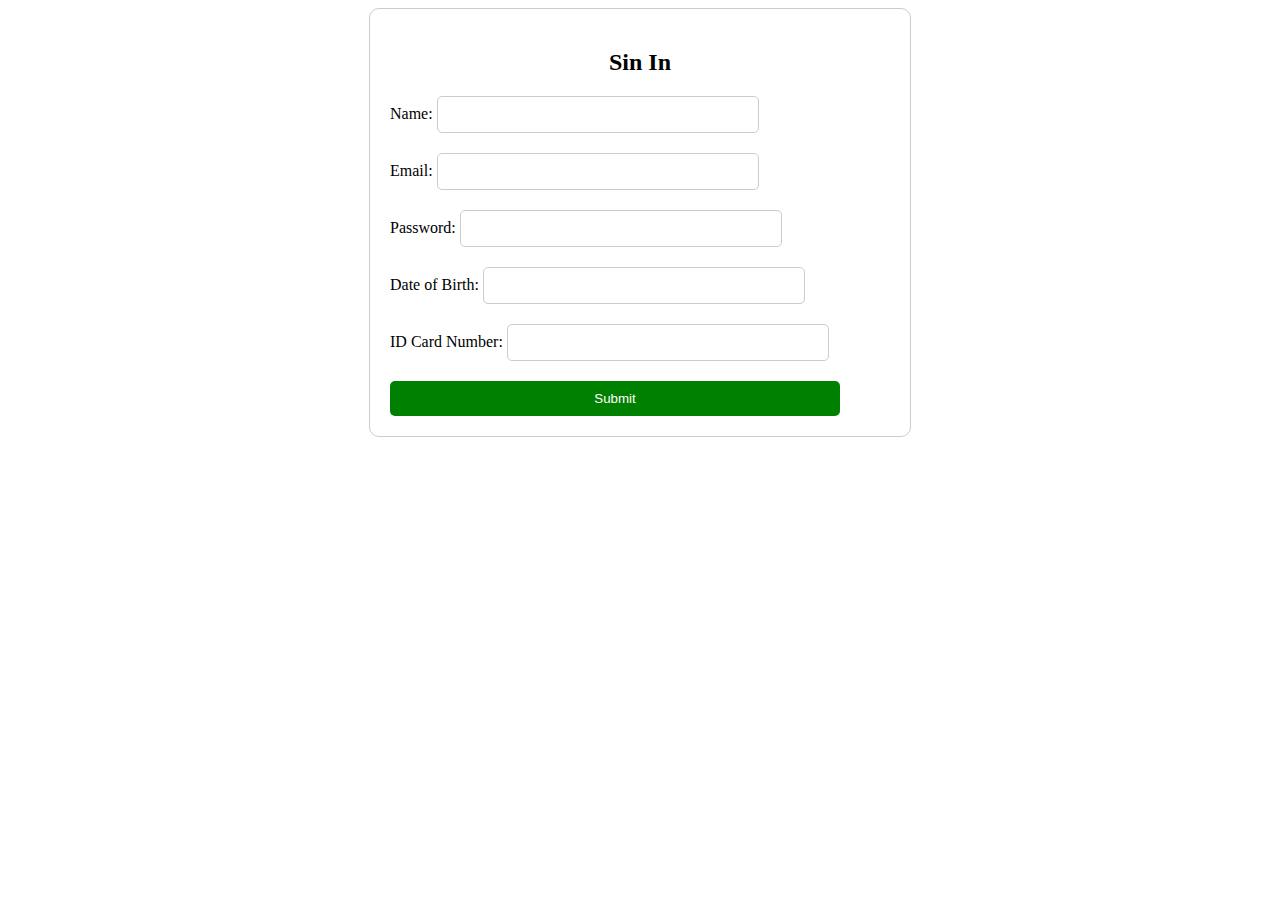
<file: Assignment # 3/index.html>
<!DOCTYPE html>
<html lang="en">

<head>
    <meta charset="UTF-8">
    <meta http-equiv="X-UA-Compatible" content="IE=edge">
    <meta name="viewport" content="width=device-width, initial-scale=1.0">
    <script src="./index.js"></script>
    <link rel="stylesheet" href="./style.css">
    <title>Assignment 3 Lab</title>
</head>

<body>
    <div>
        <form name="myForm" onsubmit="return validateForm()" >
            <h2 style="text-align: center;">Sin In</h2>
            
            <label for="name">Name:</label>
            <input type="text" id="name" name="name"><br>
        
            <label for="email">Email:</label>
            <input type="text" id="email" name="email"><br>
        
            <label for="password">Password:</label>
            <input type="password" id="password" name="password"><br>
            
            <label for="dob">Date of Birth:</label>
            <input type="text" id="dob" name="dob"><br>
            
            <label for="idcard">ID Card Number:</label>
            <input type="text" id="idcard" name="idcard"><br>

            <input type="submit" value="Submit" />
        </form>
    </div>
    
</body>

</html>
</file>
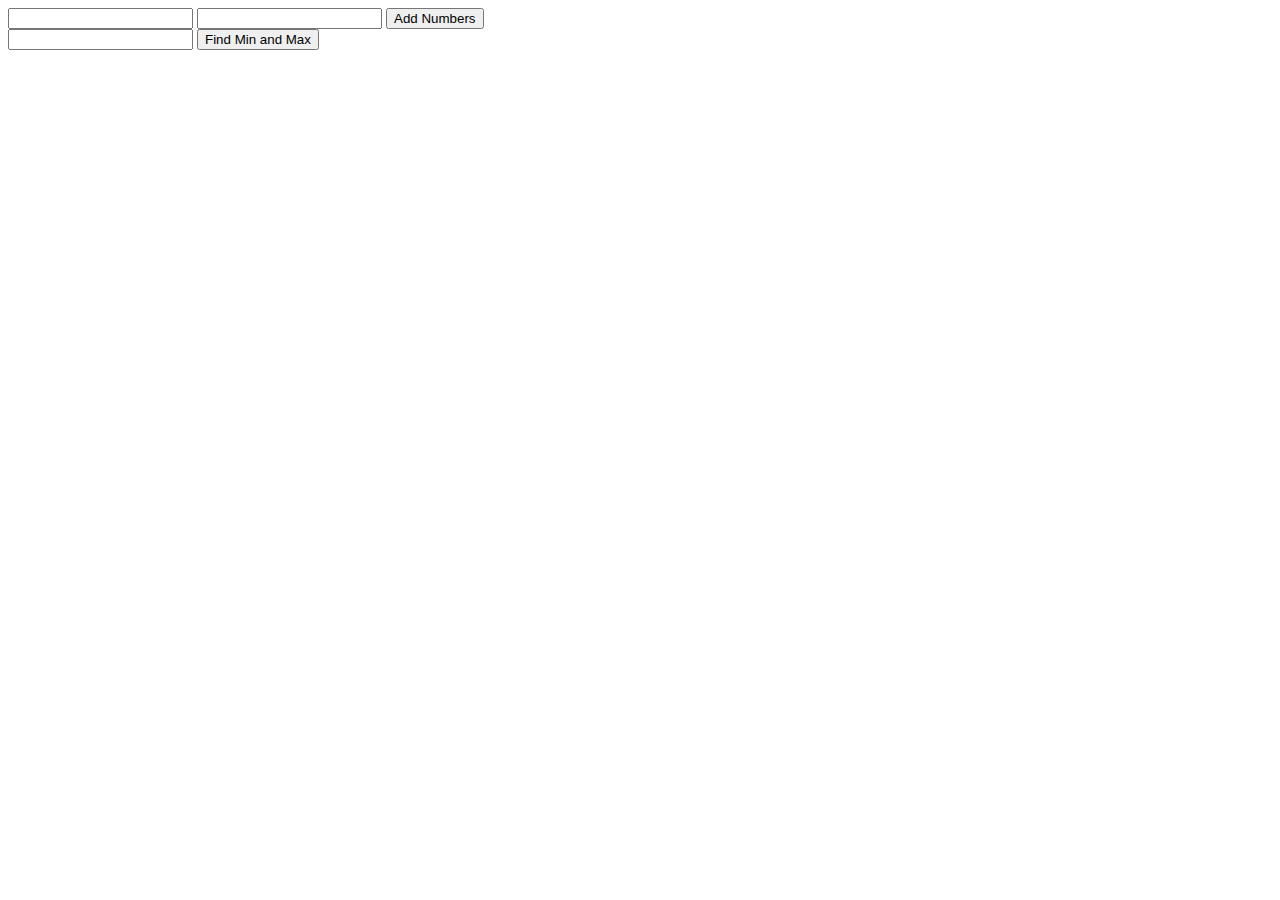
<file: Assignment2 Sol/index.html>
<!DOCTYPE html>
<html lang="en">
<head>
    <meta charset="UTF-8">
    <meta http-equiv="X-UA-Compatible" content="IE=edge">
    <meta name="viewport" content="width=device-width, initial-scale=1.0">
    <script src="./addNumbers.js"></script>
    <script src="./arrowFunc.js"></script>
    <script src="./averagearray.js"></script>
    <script src="./closures.js"></script>
    <script src="./dashTwixt2Evens.js"></script>
    <script src="./getMonth.js"></script>
    <script src="./greet.js"></script>
    <script src="./meanArray.js"></script>
    <script src="./minMax.js"></script>
    <title>Document</title>
</head>
<body>
    <div>
        <input type="text" id="input1">
        <input type="text" id="input2">
        <button onclick="addNumbers()">Add Numbers</button>
    </div>
    <div>
        <input type="text" id="inputNumbers">
        <button onclick="minMax()">Find Min and Max</button>
        <p id="result"></p>
    </div>
</body>
</html>
</file>
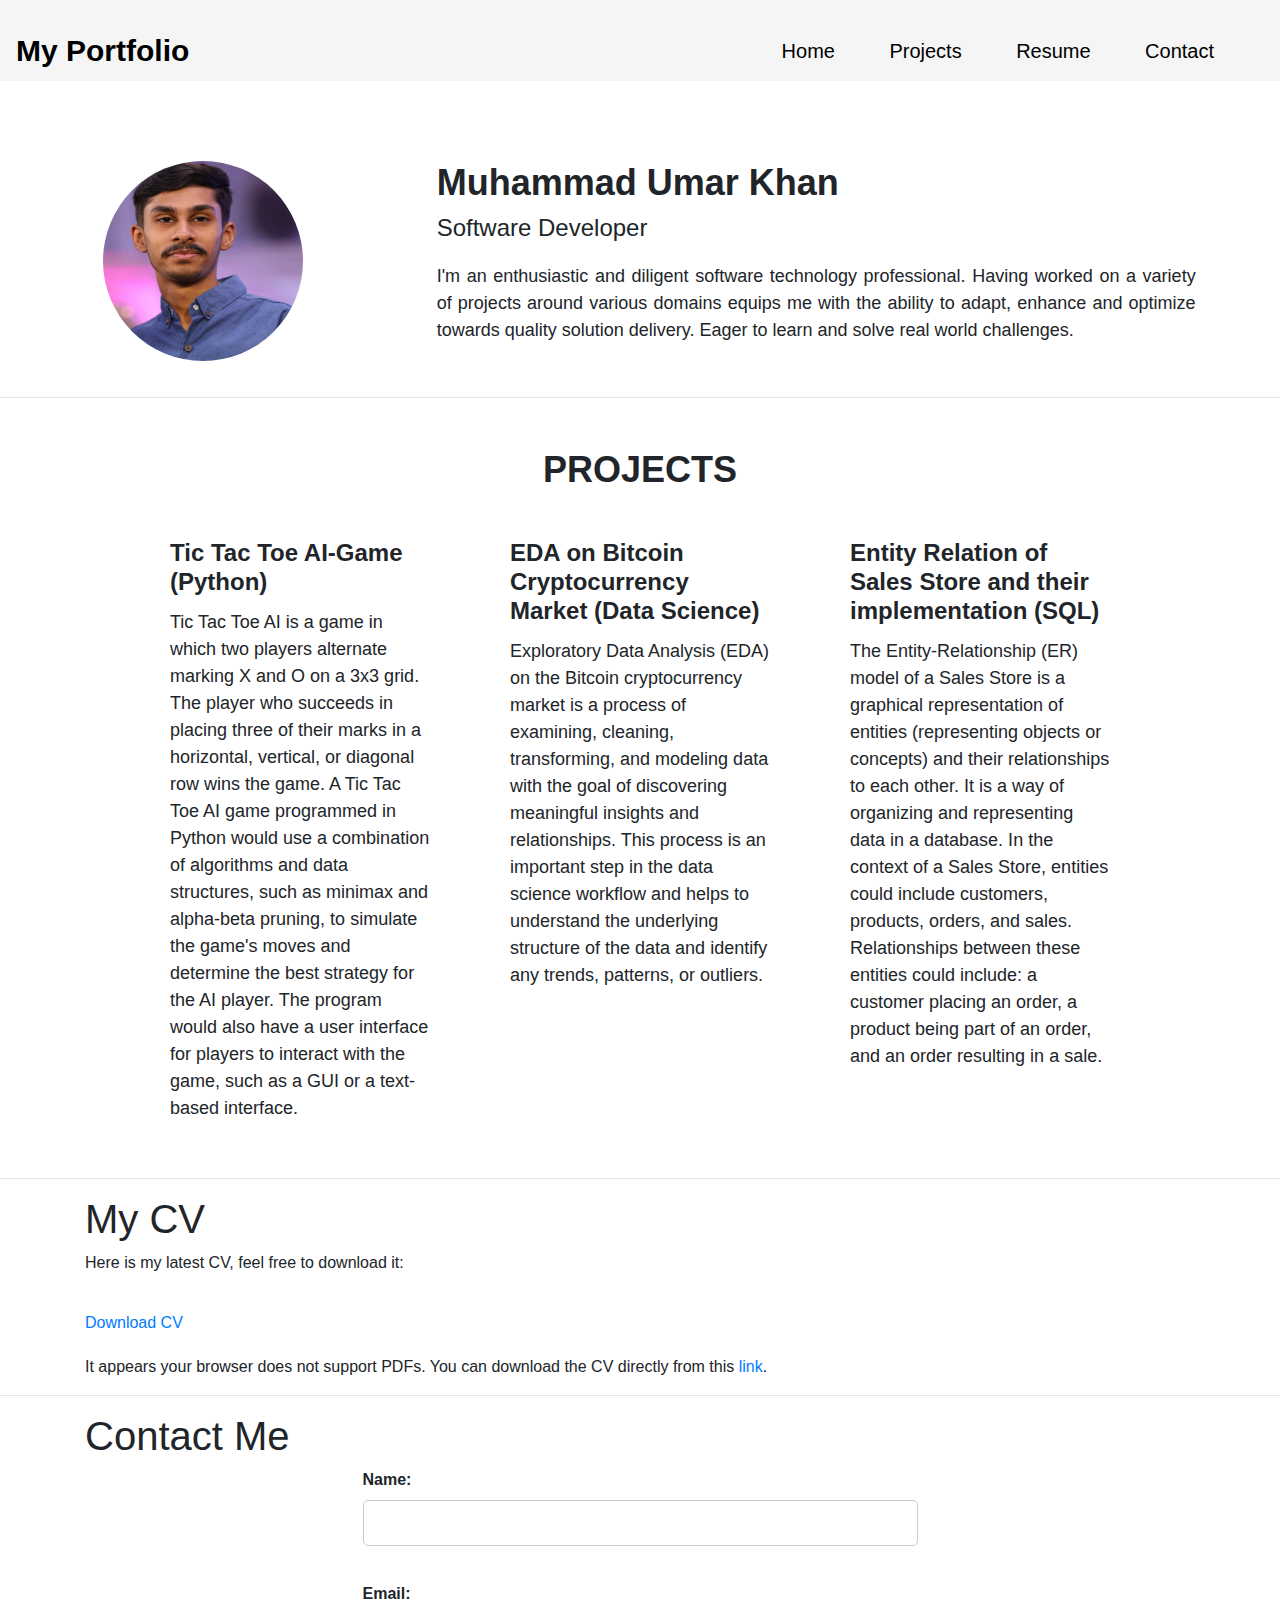
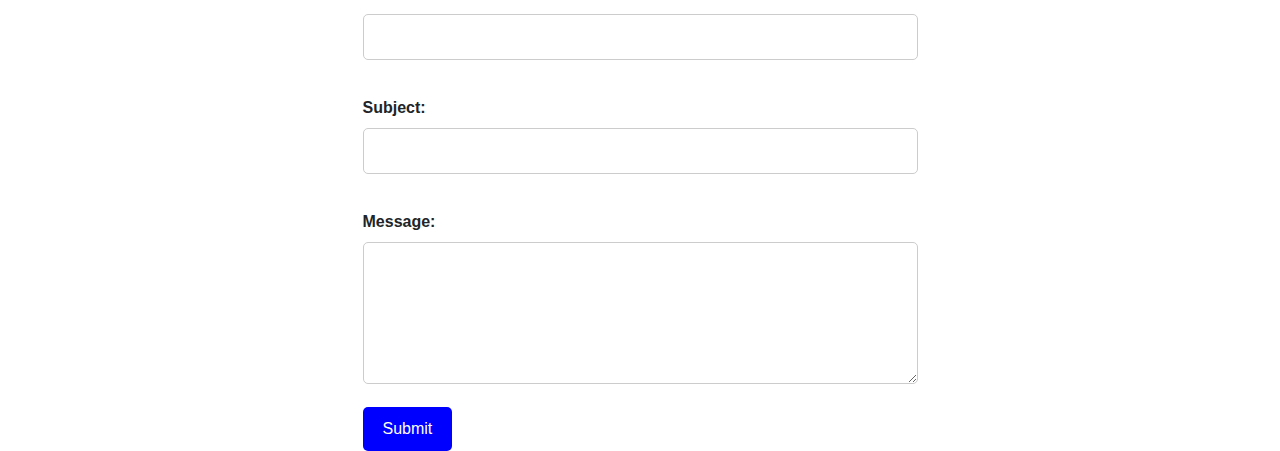
<file: bs5 sol/index.html>
<!DOCTYPE html>
<html>

<head>
    <meta charset="utf-8">
    <meta name="viewport" content="width=device-width, initial-scale=1, shrink-to-fit=no">
    <link rel="stylesheet" type="text/css" href="./index.css">
    <link rel="stylesheet" href="https://maxcdn.bootstrapcdn.com/bootstrap/4.0.0/css/bootstrap.min.css"
        integrity="sha384-Gn5384xqQ1aoWXA+058RXPxPg6fy4IWvTNh0E263XmFcJlSAwiGgFAW/dAiS6JXm" crossorigin="anonymous">
    <title>Portfolio</title>
</head>

<body>
    <section>
        <!-- Navbar -->
        <nav class="navbar">
            <a class="brand" href="#">My Portfolio</a>
            <div>
                <a href="#home">Home</a>
                <a href="#projects">Projects</a>
                <a href="#cv">Resume</a>
                <a href="#contact">Contact</a>
            </div>
        </nav>
    </section>


    <section id="home">
        <!-- Home Page -->
        <div class="home">
            <div class="row">
                <div class="col-4">
                    <img src="./IMG_3132.JPG" alt="Profile Picture" class="profile-picture">
                </div>
                <div class="col-8">
                    <h1 class="name">Muhammad Umar Khan</h1>
                    <h2 class="interests">Software Developer</h2>
                    <p class="info">I'm an enthusiastic and diligent software technology professional. Having worked on
                        a variety of projects around various domains equips me with the ability to adapt, enhance and
                        optimize
                        towards quality solution delivery. Eager to learn and solve real world challenges.</p>
                </div>
            </div>
        </div>
        <hr>
    </section>

    <section id="projects">
        <!-- Projects Page -->
        <div class="row-1">
            <h1 class="page-title">PROJECTS</h1>
        </div>
        <div class="row-2">
            <div class="projects">
                <div class="project-card">
                    <div class="card-body">
                        <h2 class="card-title">Tic Tac Toe AI-Game (Python)</h2>
                        <p class="card-text">Tic Tac Toe AI is a game in which two players alternate marking X and O on
                            a 3x3 grid. The player who succeeds in placing three of their marks in a horizontal,
                            vertical, or diagonal row wins the game. A Tic Tac Toe AI game programmed in Python would
                            use a combination of algorithms and data structures, such as minimax and alpha-beta pruning,
                            to simulate the game's moves and determine the best strategy for the AI player. The program
                            would also have a user interface for players to interact with the game, such as a GUI or a
                            text-based interface.</p>
                    </div>
                </div>
                <div class="project-card">
                    <div class="card-body">
                        <h2 class="card-title">EDA on Bitcoin Cryptocurrency Market (Data Science)</h2>
                        <p class="card-text">Exploratory Data Analysis (EDA) on the Bitcoin cryptocurrency market is a
                            process of examining, cleaning, transforming, and modeling data with the goal of discovering
                            meaningful insights and relationships. This process is an important step in the data science
                            workflow and helps to understand the underlying structure of the data and identify any
                            trends, patterns, or outliers.</p>
                    </div>
                </div>
                <div class="project-card">
                    <div class="card-body">
                        <h2 class="card-title">Entity Relation of Sales Store and their implementation (SQL)</h2>
                        <p class="card-text">The Entity-Relationship (ER) model of a Sales Store is a graphical
                            representation of entities (representing objects or concepts) and their relationships to
                            each other. It is a way of organizing and representing data in a database.
                            In the context of a Sales Store, entities could include customers, products, orders, and
                            sales. Relationships between these entities could include: a customer placing an order, a
                            product being part of an order, and an order resulting in a sale.</p>
                    </div>
                </div>
            </div>
        </div>
        <div class="row-3"></div>

        <hr>
    </section>

    <section className="CV" id="cv">
        <!-- CV Page -->
        <div class="container">
            <h1>My CV</h1>
            <p>Here is my latest CV, feel free to download it:</p>
            <a href="./Muhammad Umar Khan.pdf" download>Download CV</a>
            <object data="path/to/your/cv.pdf" type="application/pdf" width="100%" height="600px">
                <p>It appears your browser does not support PDFs. You can download the CV directly from this <a
                        href="./Muhammad Umar Khan.pdf">link</a>.</p>
            </object>
        </div>
        <hr>
    </section>

    <section className="contact-page" id="contact">
        <!-- Contact Page -->
        <div class="container">
            <h1>Contact Me</h1>
            <form action="#" method="post">
                <div class="form-group">
                    <label for="name">Name:</label>
                    <input type="text" id="name" name="name" required>
                </div>
                <div class="form-group">
                    <label for="email">Email:</label>
                    <input type="email" id="email" name="email" required>
                </div>
                <div class="form-group">
                    <label for="subject">Subject:</label>
                    <input type="text" id="subject" name="subject" required>
                </div>
                <div class="form-group">
                    <label for="message">Message:</label>
                    <textarea id="message" name="message" rows="5" required></textarea>
                </div>
                <input type="submit" value="Submit">
            </form>
        </div>
    </section>

</body>
</html>
</file>
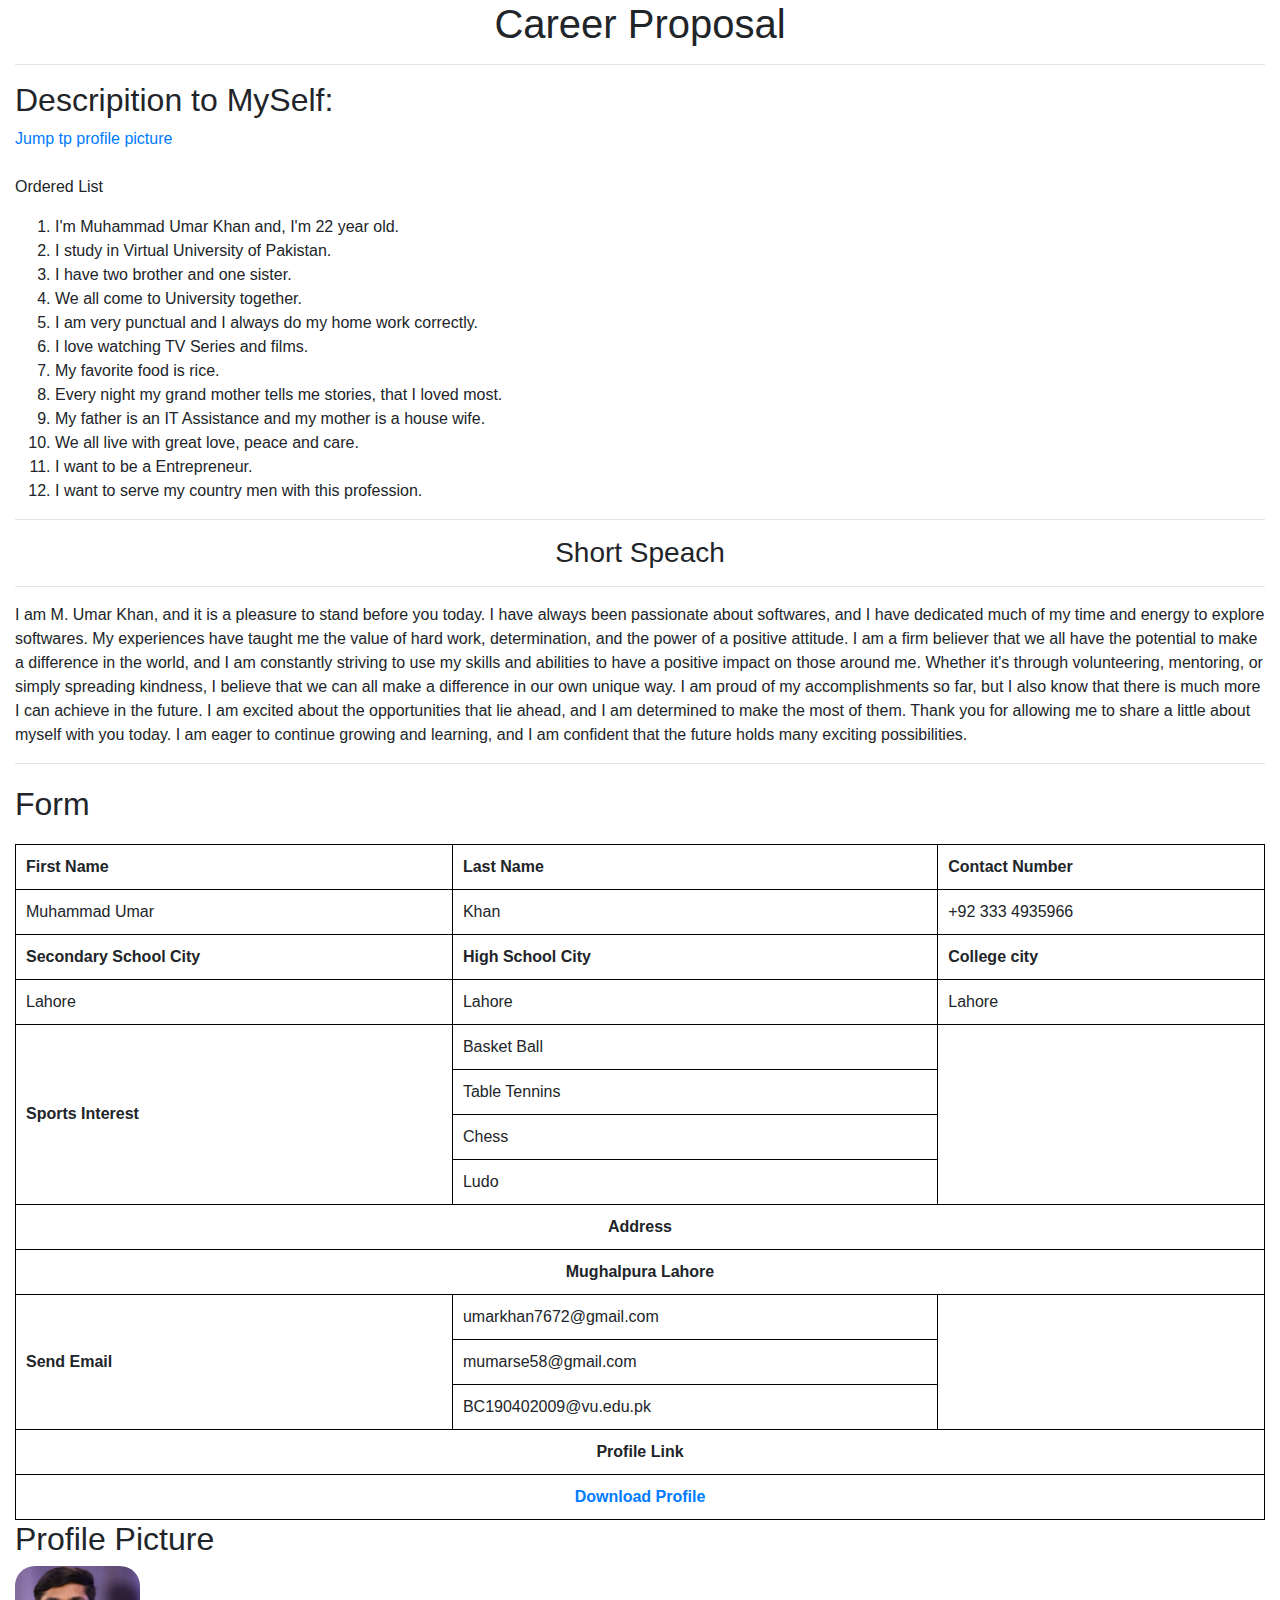
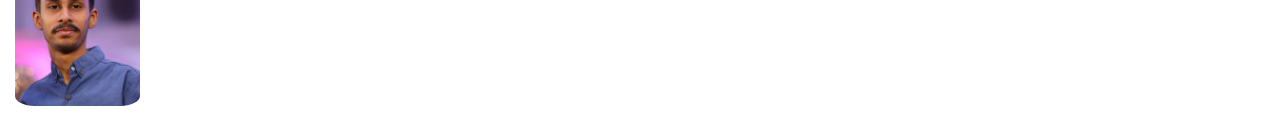
<file: portal/index.html>
<!DOCTYPE html>
<html lang="en">
<head>
    <meta charset="UTF-8">
    <meta http-equiv="X-UA-Compatible" content="IE=edge">
    <meta name="viewport" content="width=device-width, initial-scale=1.0">
    <link rel="stylesheet" href="https://stackpath.bootstrapcdn.com/bootstrap/4.5.2/css/bootstrap.min.css">
    <link rel="stylesheet" href="./style.css">
    <title>Portal</title>
</head>
<body>
    <div class="container-fluid">
        <div>
            <h1>Career Proposal</h1>
            <hr>
            <h2>Descripition to MySelf:</h2>
            <a href="#profile-picture">Jump tp profile picture</a>
            <br>
            <br>
            <p>Ordered List</p>
            <ol type="1">
                
                <li>I'm Muhammad Umar Khan and, I'm 22 year old.</li>
                <li>I study in Virtual University of Pakistan.</li>
                <li>I have two brother and one sister.</li>
                <li>We all come to University together.</li>
                <li>I am very punctual and I always do my home work correctly.</li>
                <li>I love watching TV Series and films.</li>
                <li>My favorite food is rice.</li>
                <li>Every night my grand mother tells me stories, that I loved most.</li>
                <li>My father is an IT Assistance and my mother is a house wife.</li>
                <li>We all live with great love, peace and care.</li>
                <li>I want to be a Entrepreneur.</li>
                <li>I want to serve my country men with this profession.</li>
            </ol>
            <hr>
            <h3>Short Speach</h3>
            <hr>
            <p>I am M. Umar Khan, and it is a pleasure to stand before you today. I have always been passionate 
                about softwares, and I have dedicated much of my time and energy to explore softwares. My 
                experiences have taught me the value of hard work, determination, and the power of a positive 
                attitude. I am a firm believer that we all have the potential to make a difference in the world, and I am 
                constantly striving to use my skills and abilities to have a positive impact on those around me. 
                Whether it's through volunteering, mentoring, or simply spreading kindness, I believe that we can
                 all make a difference in our own unique way. I am proud of my accomplishments so far, but I also know that there is much more I can achieve in
                 the future. I am excited about the opportunities that lie ahead, and I am determined to make the
                  most of them. Thank you for allowing me to share a little about myself with you today. I am eager to continue
                 growing and learning, and I am confident that the future holds many exciting possibilities.
            </p>
            <hr>
            <form className="form">
                <p style="font-size: 2rem;">Form</p>
                <table>
                  <tr style="font-weight:bold">
                    <td>First Name</td>
                    <td>Last Name</td>
                    <td>Contact Number</td>
                  </tr>
                  <tr>
                    <td>Muhammad Umar</td>
                    <td>Khan</td>
                    <td>+92 333 4935966</td>
                  </tr>
                  <tr style="font-weight:bold">
                    <td>Secondary School City</td>
                    <td>High School City</td>
                    <td>College city</td>
                  </tr>
                  <tr>
                    <td>Lahore</td>
                    <td>Lahore</td>
                    <td>Lahore</td>
                  </tr>
                  <tr>
                  <tr>
                    <th rowspan="4">Sports Interest</th>
                    <td>Basket Ball</td>
                  </tr>
                  <tr>
                    <td>Table Tennins</td>
                  </tr>
                  <tr>
                    <td>Chess</td>
                  </tr>
                  <tr>
                    <td>Ludo</td>
                  </tr>
                </tr>
                <tr style="text-align: center;">
                    <th colspan="3">Address</th>
                </tr>
                <tr style="text-align: center;">
                    <th colspan="3">Mughalpura Lahore</th>
                </tr>
                <tr>
                    <tr>
                      <th rowspan="4">Send Email</th>
                      <td>umarkhan7672@gmail.com</td>
                    </tr>
                    <tr>
                      <td>mumarse58@gmail.com</td>
                    </tr>
                    <tr>
                      <td>BC190402009@vu.edu.pk</td>
                    </tr>
                </tr>
                <tr>
                <tr style="text-align: center;">
                    <th colspan="3">Profile Link</th>
                </tr>
                <tr style="text-align: center;">
                    <th colspan="3">
                        <a href="./Muhammad Umar Khan.pdf" download="">Download Profile</a></th>
                </tr>
                </tr>
                </table>
              </form>
              <h2 id="profile-picture">Profile Picture</h2>
              <img src="./IMG_3132.JPG" />
        </div>
    </div>
</body>
</html>
</file>
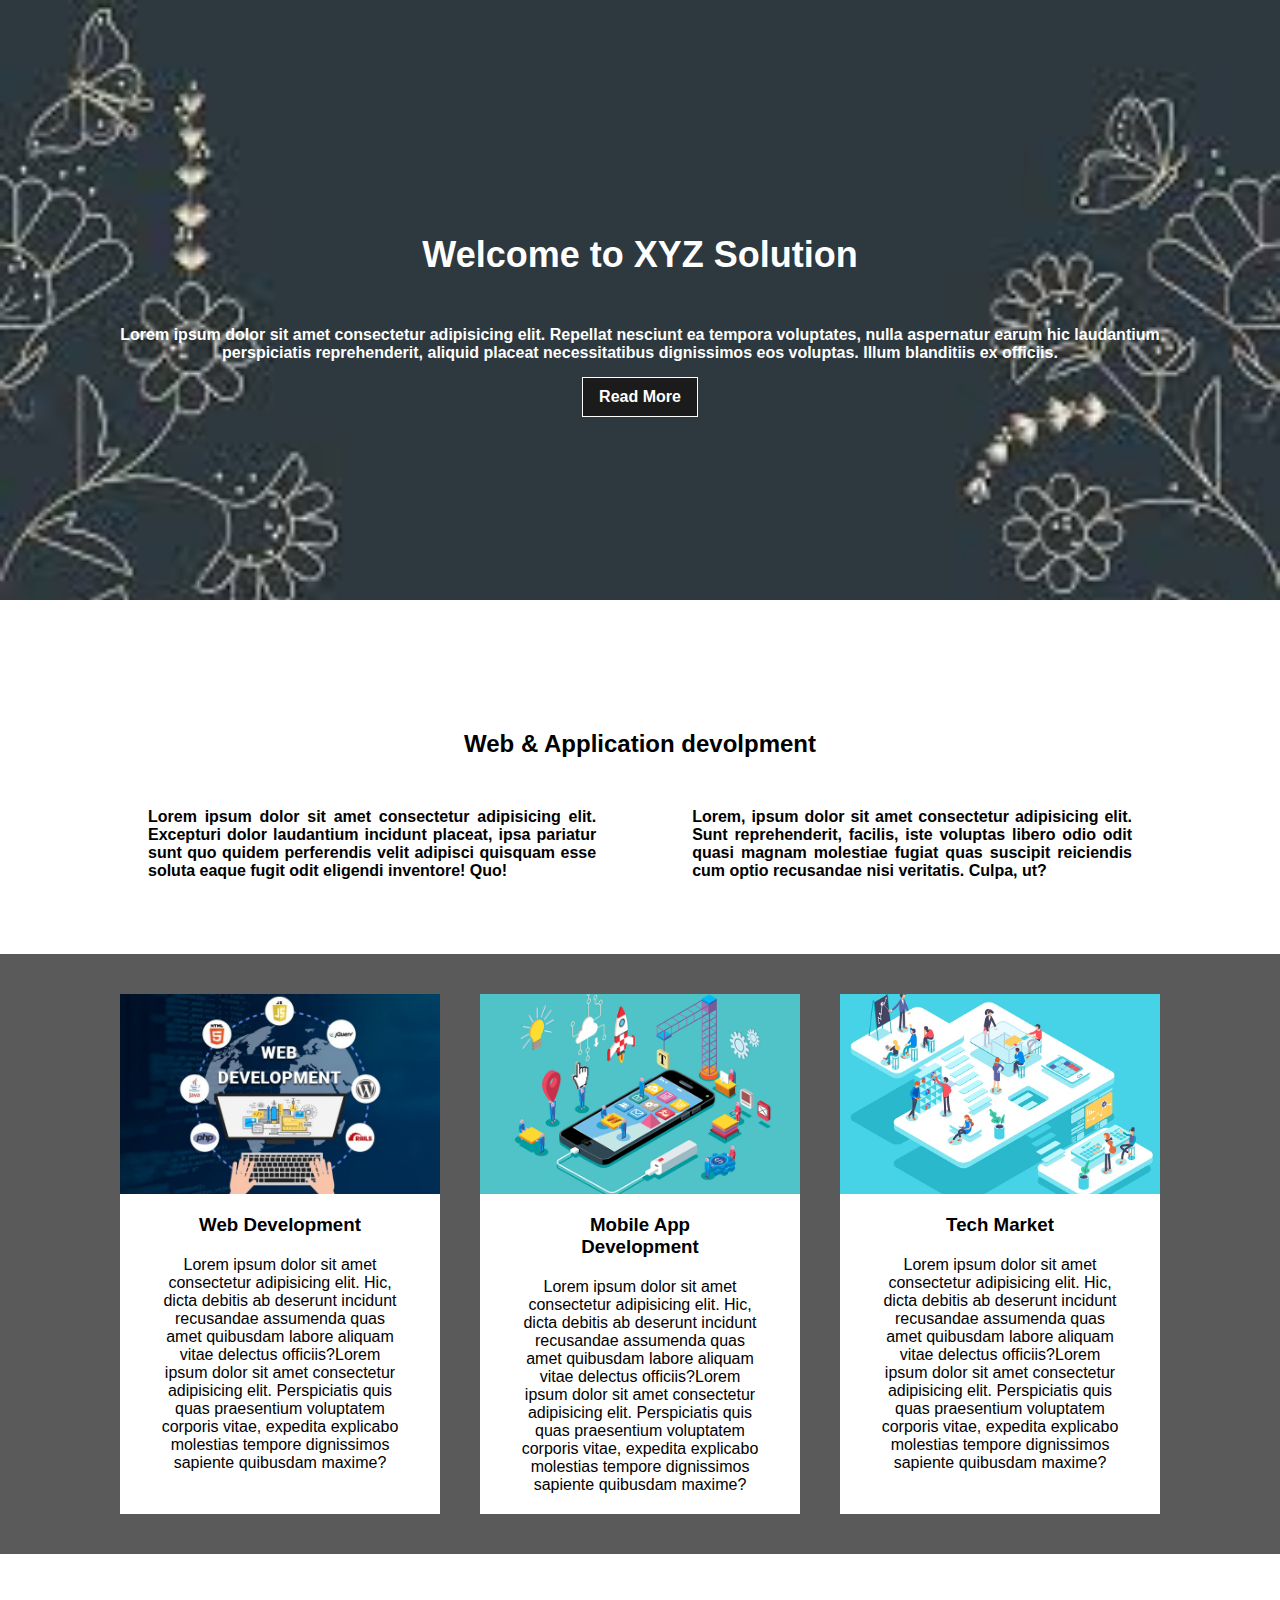
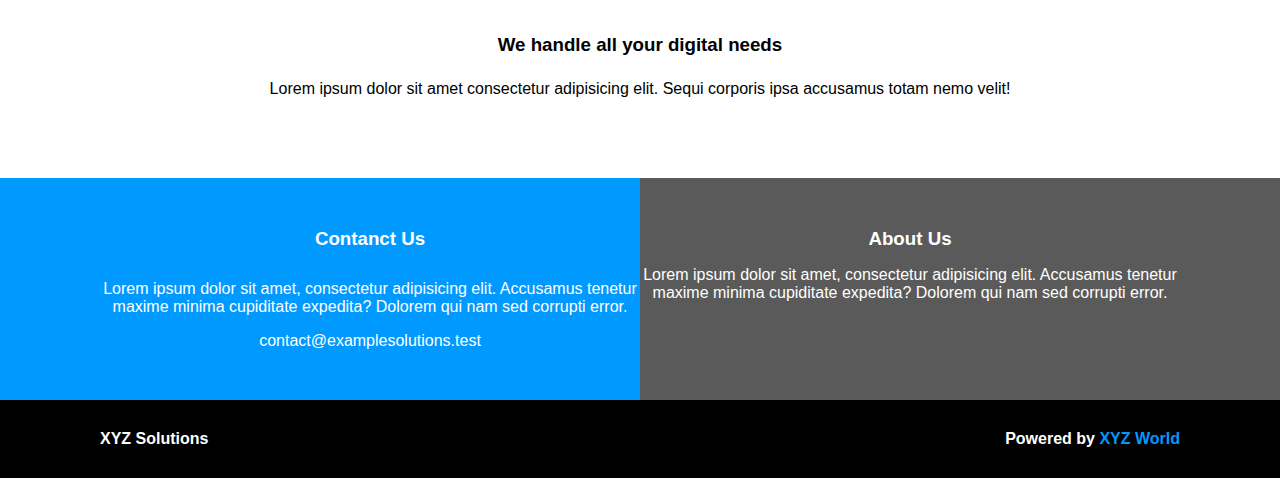
<file: CSS Sol/Assignment 1/index.html>
<!DOCTYPE html>
<html lang="en">
  <head>
    <meta charset="UTF-8" />
    <meta http-equiv="X-UA-Compatible" content="IE=edge" />
    <meta name="viewport" content="width=device-width, initial-scale=1.0" />
    <link rel="stylesheet" href="style.css" />
    <title>Landing Page</title>
  </head>
  <body>
    <section>
      <div class="hero flex flex-center flex-col outer-padding">
        <h2 class="title">Welcome to XYZ Solution</h2>
        <p>
          Lorem ipsum dolor sit amet consectetur adipisicing elit. Repellat
          nesciunt ea tempora voluptates, nulla aspernatur earum hic laudantium
          perspiciatis reprehenderit, aliquid placeat necessitatibus dignissimos
          eos voluptas. Illum blanditiis ex officiis.
        </p>
        <div class="btn">Read More</div>
      </div>
    </section>
    <section>
      <div class="feature-text flex flex-col flex-center outer-padding">
        <h2>Web & Application devolpment</h2>
        <div class="flex">
          <div class="feature">
            Lorem ipsum dolor sit amet consectetur adipisicing elit. Excepturi
            dolor laudantium incidunt placeat, ipsa pariatur sunt quo quidem
            perferendis velit adipisci quisquam esse soluta eaque fugit odit
            eligendi inventore! Quo!
          </div>
          <div class="feature">
            Lorem, ipsum dolor sit amet consectetur adipisicing elit. Sunt
            reprehenderit, facilis, iste voluptas libero odio odit quasi magnam
            molestiae fugiat quas suscipit reiciendis cum optio recusandae nisi
            veritatis. Culpa, ut?
          </div>
        </div>
      </div>
    </section>
    <section>
      <div class="feature-cards outer-padding flex">
        <div class="feature-card flex flex-col">
          <div class="card-img card-img-one"></div>
          <div class="card-body">
            <h3>Web Development</h3>
            <p>
              Lorem ipsum dolor sit amet consectetur adipisicing elit. Hic,
              dicta debitis ab deserunt incidunt recusandae assumenda quas amet
              quibusdam labore aliquam vitae delectus officiis?Lorem ipsum dolor
              sit amet consectetur adipisicing elit. Perspiciatis quis quas
              praesentium voluptatem corporis vitae, expedita explicabo
              molestias tempore dignissimos sapiente quibusdam maxime?
            </p>
          </div>
        </div>
        <div class="feature-card flex flex-col">
          <div class="card-img card-img-two"></div>
          <div class="card-body">
            <h3>Mobile App Development</h3>
            <p>
              Lorem ipsum dolor sit amet consectetur adipisicing elit. Hic,
              dicta debitis ab deserunt incidunt recusandae assumenda quas amet
              quibusdam labore aliquam vitae delectus officiis?Lorem ipsum dolor
              sit amet consectetur adipisicing elit. Perspiciatis quis quas
              praesentium voluptatem corporis vitae, expedita explicabo
              molestias tempore dignissimos sapiente quibusdam maxime?
            </p>
          </div>
        </div>
        <div class="feature-card flex flex-col">
          <div class="card-img card-img-three"></div>
          <div class="card-body">
            <h3>Tech Market</h3>
            <p>
              Lorem ipsum dolor sit amet consectetur adipisicing elit. Hic,
              dicta debitis ab deserunt incidunt recusandae assumenda quas amet
              quibusdam labore aliquam vitae delectus officiis?Lorem ipsum dolor
              sit amet consectetur adipisicing elit. Perspiciatis quis quas
              praesentium voluptatem corporis vitae, expedita explicabo
              molestias tempore dignissimos sapiente quibusdam maxime?
            </p>
          </div>
        </div>
      </div>
    </section>
    <div class="feature-text">
      <h3>We handle all your digital needs</h3>
      <p>
        Lorem ipsum dolor sit amet consectetur adipisicing elit. Sequi corporis
        ipsa accusamus totam nemo velit!
      </p>
    </div>
    <div class="info flex">
      <div class="contact">
        <h3 style="margin-bottom: 30px">Contanct Us</h3>
        <p style="margin-bottom: 1rem">
          Lorem ipsum dolor sit amet, consectetur adipisicing elit. Accusamus
          tenetur maxime minima cupiditate expedita? Dolorem qui nam sed
          corrupti error.
        </p>
        <div>contact@examplesolutions.test</div>
      </div>
      <div class="about">
        <h3 style="margin-bottom: 1rem">About Us</h3>
        <p style="margin-bottom: 1rem">
          Lorem ipsum dolor sit amet, consectetur adipisicing elit. Accusamus
          tenetur maxime minima cupiditate expedita? Dolorem qui nam sed
          corrupti error.
        </p>
      </div>
    </div>
    <div class="footer outer-padding flex">
      <div style="justify-content: center;"><b>XYZ Solutions</b></div>
      <div>
        <b>Powered by <span>XYZ World</span></b>
      </div>
    </div>
  </body>
</html>
</file>
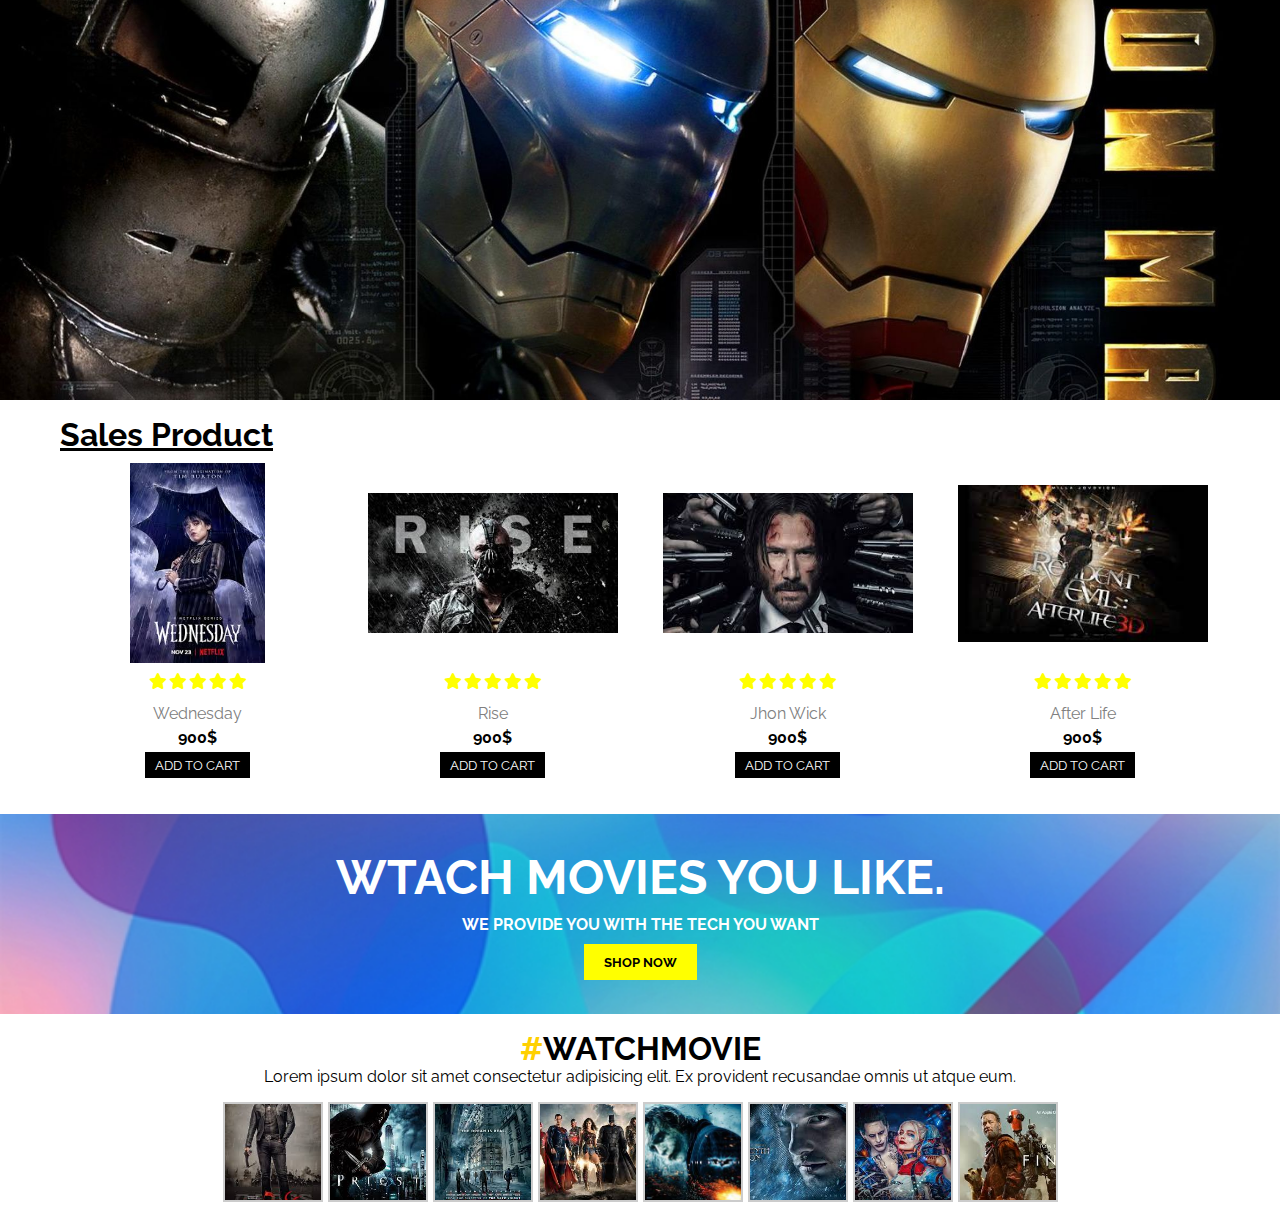
<file: CSS Sol/Assignment 2/index.html>
<!DOCTYPE html>
<html lang="en">
  <head>
    <meta charset="UTF-8" />
    <meta http-equiv="X-UA-Compatible" content="IE=edge" />
    <meta name="viewport" content="width=device-width, initial-scale=1.0" />
    <title>E-Comerece Website</title>
    <link
      rel="stylesheet"
      href="https://cdnjs.cloudflare.com/ajax/libs/font-awesome/6.2.1/css/all.min.css"
    />
    <link rel="stylesheet" href="style.css" />
  </head>
  <body>
    <div class="container">
      <section>
        <div class="main-banner"></div>
      </section>
      <section>
        <div class="sales-product">
          <h1>Sales Product</h1>
          <div class="product-cards flex">
            <div class="card">
              <div class="img img-1" style="background-repeat: no-repeat"></div>
              <div class="card-body flex flex-col">
                <div class="stars flex">
                  <i class="fa-star fa-solid"></i>
                  <i class="fa-star fa-solid"></i>
                  <i class="fa-star fa-solid"></i>
                  <i class="fa-star fa-solid"></i>
                  <i class="fa-star fa-solid"></i>
                </div>
                <div class="title">Wednesday</div>
                <div class="price">900$</div>
                <button class="btn add-to-cart">Add to cart</button>
              </div>
            </div>
            <div class="card">
              <div class="img img-2" style="background-repeat: no-repeat"></div>
              <div class="card-body flex flex-col">
                <div class="stars flex">
                  <i class="fa-star fa-solid"></i>
                  <i class="fa-star fa-solid"></i>
                  <i class="fa-star fa-solid"></i>
                  <i class="fa-star fa-solid"></i>
                  <i class="fa-star fa-solid"></i>
                </div>
                <div class="title">Rise</div>
                <div class="price">900$</div>
                <button class="btn add-to-cart">Add to cart</button>
              </div>
            </div>
            <div class="card">
              <div class="img img-3" style="background-repeat: no-repeat"></div>
              <div class="card-body flex flex-col">
                <div class="stars flex">
                  <i class="fa-star fa-solid"></i>
                  <i class="fa-star fa-solid"></i>
                  <i class="fa-star fa-solid"></i>
                  <i class="fa-star fa-solid"></i>
                  <i class="fa-star fa-solid"></i>
                </div>
                <div class="title">Jhon Wick</div>
                <div class="price">900$</div>
                <button class="btn add-to-cart">Add to cart</button>
              </div>
            </div>
            <div class="card">
              <div class="img img-4" style="background-repeat: no-repeat"></div>
              <div class="card-body flex flex-col">
                <div class="stars flex">
                  <i class="fa-star fa-solid"></i>
                  <i class="fa-star fa-solid"></i>
                  <i class="fa-star fa-solid"></i>
                  <i class="fa-star fa-solid"></i>
                  <i class="fa-star fa-solid"></i>
                </div>
                <div class="title">After Life</div>
                <div class="price">900$</div>
                <button class="btn add-to-cart">Add to cart</button>
              </div>
            </div>
      </section>
      <section>
        <div class="banner flex flex-center flex-col">
          <h2 class="banner-heading">Wtach Movies you like.</h2>
          <h4 class="banner-description">
            We Provide you with the tech you want
          </h4>
          <button class="btn shop-now">Shop Now</button>
        </div>
      </section>
      <section class="flex flex-col flex-center">
        <div class="hash-tag"><span>#</span>WatchMovie</div>
        <div class="tag-description">
          Lorem ipsum dolor sit amet consectetur adipisicing elit. Ex provident recusandae omnis ut atque eum.
        </div>
      </section>
      <section>
        <div class="product-album flex flex-center flex-wrap">
          <div class="album-img album-img-1"></div>
          <div class="album-img album-img-2"></div>
          <div class="album-img album-img-3"></div>
          <div class="album-img album-img-4"></div>
          <div class="album-img album-img-5"></div>
          <div class="album-img album-img-6"></div>
          <div class="album-img album-img-7"></div>
          <div class="album-img album-img-8"></div>
        </div>
      </section>
    </div>
  </body>
</html>
</file>
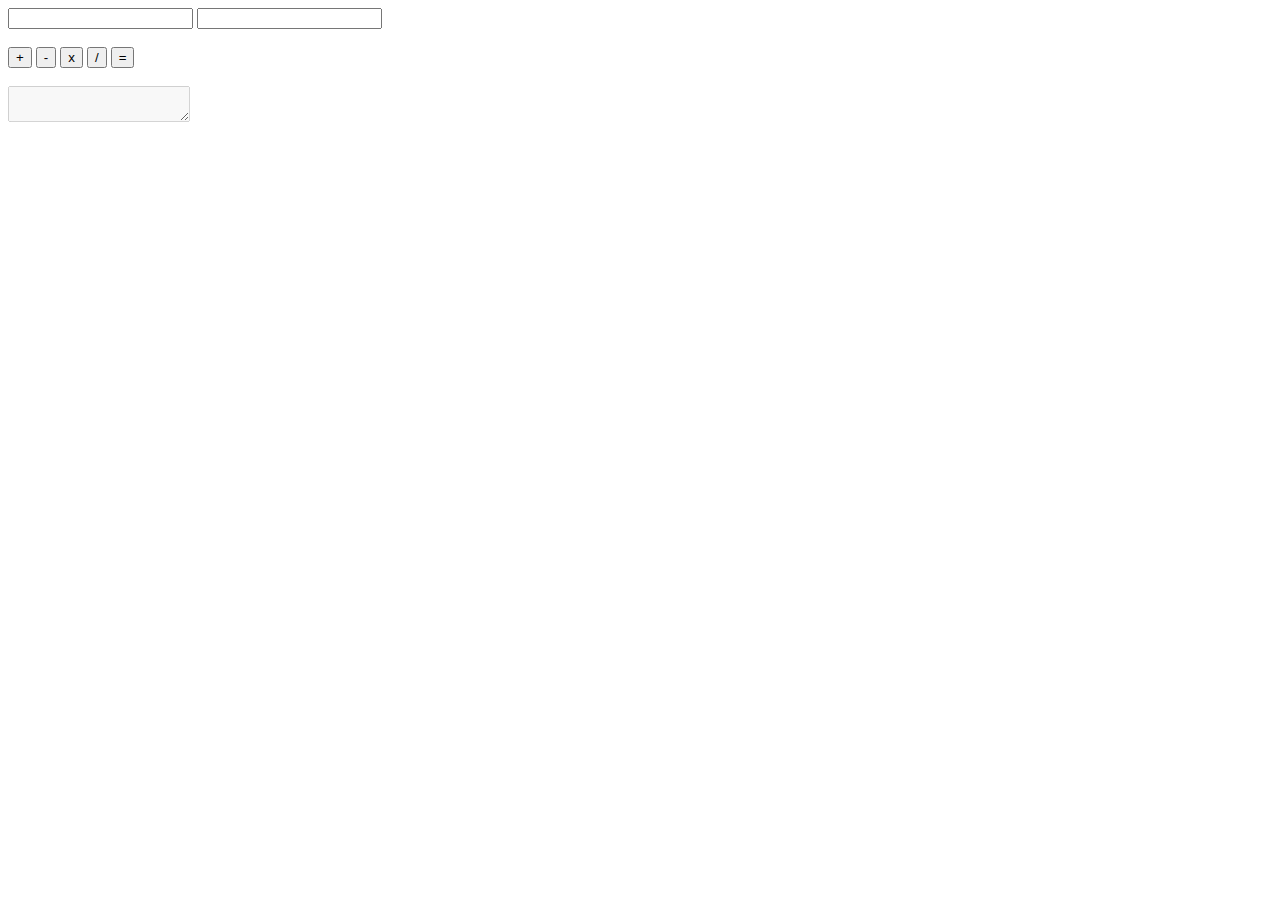
<file: js Sol/2_JS-1_ Introduction to JavaScript ASYNC/index.html>
<!DOCTYPE html>
<html lang="en">
<head>
    <meta charset="UTF-8">
    <meta http-equiv="X-UA-Compatible" content="IE=edge">
    <meta name="viewport" content="width=device-width, initial-scale=1.0">
    <script src="./areaOfTriangle.js"></script>
    <script src="./calculator.js"></script>
    <script src="./leapYear.js"></script>
    <script src="./quadraticEquation.js"></script>
    <script src="./randomNum.js"></script>
    <script src="./sortedNum.js"></script>
    <title>JavaScript Assignment</title>
</head>
<body>
    <div>
        <input type="text" id="input1">
        <input type="text" id="input2">
        <br><br>
        <button id="add" onclick="performOperation('add')">+</button>
        <button id="subtract" onclick="performOperation('subtract')">-</button>
        <button id="multiply" onclick="performOperation('multiply')">x</button>
        <button id="divide" onclick="performOperation('divide')">/</button>
        <button id="equal" onclick="performOperation(this.id)">=</button>
        <br><br>
        <textarea id="output" disabled></textarea>
      </div>
</body>
</html>
</file>
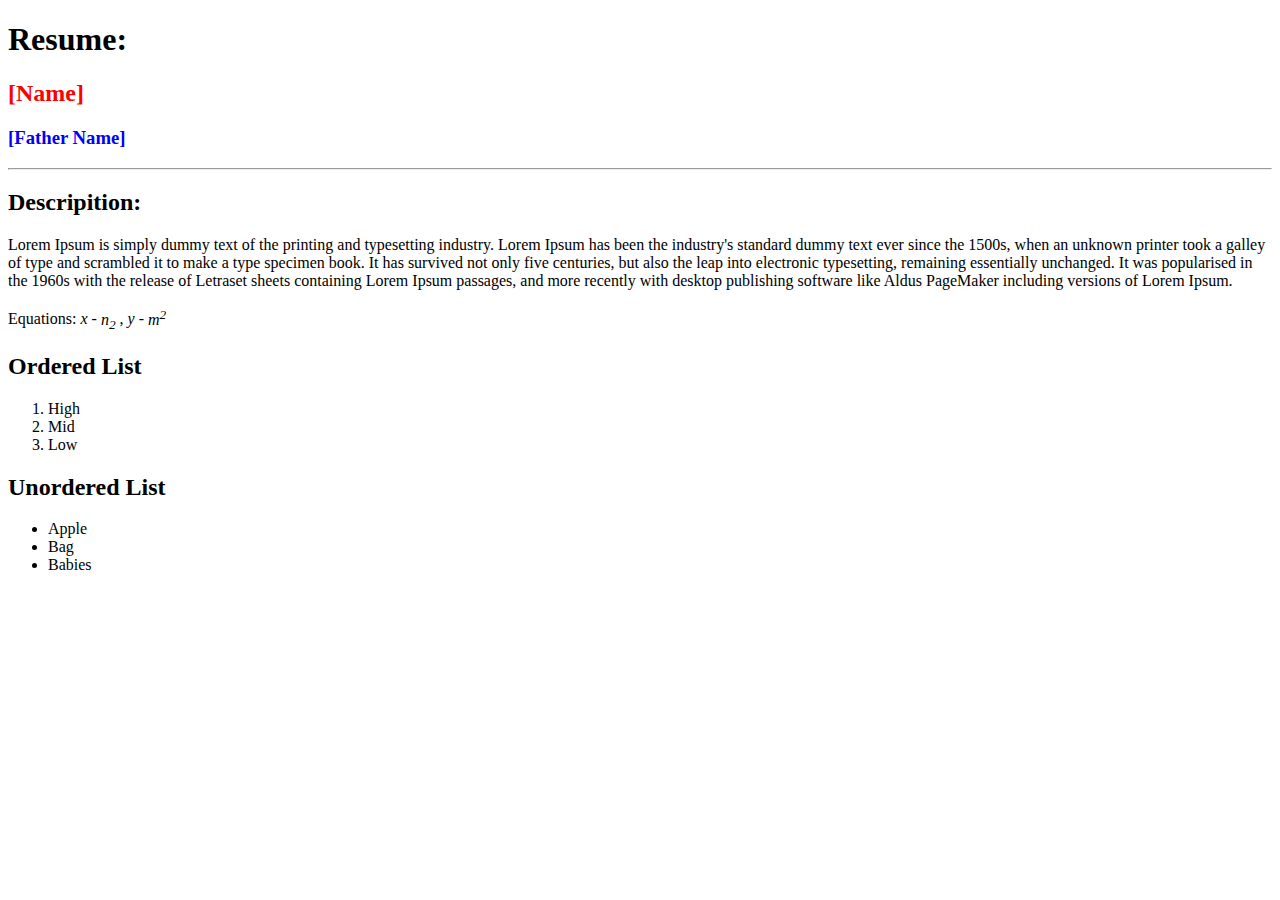
<file: html Sol/umar.html>
<!DOCTYPE html>
<html lang="en">
<head>
    <meta charset="UTF-8">
    <meta http-equiv="X-UA-Compatible" content="IE=edge">
    <meta name="viewport" content="width=device-width, initial-scale=1.0">
    <title>Umar</title>
</head>
<body>
  <div>

    <div>
      <h1>Resume:</h1>
      <h2 style="color: red;">[Name]</h2>
      <h3 style="color: blue;">[Father Name]</h3>
      <hr>
      <h2>Descripition: </h2>
      <p>Lorem Ipsum is simply dummy text of the printing and typesetting industry. Lorem Ipsum has been the 
        industry's standard dummy text ever since the 1500s, when an unknown printer took a galley of type and 
        scrambled it to make a type specimen book. It has survived not only five centuries, but also the leap into
        electronic typesetting, remaining essentially unchanged. It was popularised in the 1960s with the release 
        of Letraset sheets containing Lorem Ipsum passages, and more recently with desktop publishing software 
        like Aldus PageMaker including versions of Lorem Ipsum.</p>
    </div>

    <div>
      Equations: <var>x</var> - <var>n<sub>2</sub></var> , <var>y</var> - <var>m<sup>2</sup></var>
    </div>
      
    <div>
      <h2>Ordered List</h2>
      <ol type="1">
        <li>High</li>
        <li>Mid</li>
        <li>Low</li>
      </ol>  
    </div>
    <div>
      <h2>Unordered List</h2>
      <ul style="list-style-type:disc;">
        <li>Apple</li>
        <li>Bag</li>
        <li>Babies</li>
      </ul>
    </div>
  </div>
</body>
</html>
</file>
<file: Assignment # 3/style.css>
form {
    width: 500px;
    margin: 0 auto;
    padding: 20px;
    border: 1px solid #ccc;
    border-radius: 10px;
  }
  input[type="text"], input[type="email"], input[type="password"], input[type="date"] {
    width: 60%;
    padding: 10px;
    margin-bottom: 20px;
    border: 1px solid #ccc;
    border-radius: 5px;
  }
  input[type="submit"] {
    width: 90%;
    padding: 10px;
    background-color: green;
    color: white;
    border: none;
    border-radius: 5px;
    cursor: pointer;
  }
  .error {
    color: red;
    margin-bottom: 10px;
  }
</file>
<file: bs5 sol/index.css>
* {
    margin: 0;
    padding: 0;
    box-sizing: border-box;
}

.navbar {
    background-color: whitesmoke;
    display: flex;
    align-items: center;
    justify-content: space-between;
    padding: auto;
    margin-bottom: 80px;
}

.navbar a {
    color: black;
    font-size: 20px;
    text-decoration: none;
    margin-right: 50px;
}

.navbar a:hover {
    text-decoration: none;
}

.navbar .brand {
    font-size: 30px;
    font-weight: bold;
    color: black;
    text-decoration: none;
}

.home {
    display: flex;
    flex-direction: column;
    width: 100%;
    align-items: center;
    text-align: center;
    margin-top: 50px;
}

.col-8 {
    text-align: justify;
    font-size: 18px;
    /* width: 60%; */
    margin: 0 auto;
}

.profile-picture {
    width: 200px;
    height: 200px;
    border-radius: 50%;
    margin-bottom: 20px;
}

.name {
    font-size: 36px;
    font-weight: bold;
    margin-bottom: 10px;
}

.interests {
    font-size: 24px;
    margin-bottom: 20px;
}

.info {
    max-width: 90%;
}

.page-title {
    font-size: 36px;
    font-weight: bold;
    margin-top: 50px;
    text-align: center;
}

.projects {
    display: flex;
    flex-wrap: wrap;
    justify-content: center;
}

.project-card {
    width: 300px;
    margin: 20px;
    /* text-align: left; */
}

.card-body {
    padding: 20px;
}

.card-title {
    font-size: 24px;
    font-weight: bold;
    margin-bottom: 20px;
}

.card-text {
    font-size: 18px;
}

h1 {
    font-size: 36px;
    margin-bottom: 20px;
}

a {
    text-decoration: underline;
    color: blue;
    margin-top: 20px;
    display: inline-block;
}

object {
    margin-top: 20px;
}



h1 {
    font-size: 36px;
    margin-bottom: 20px;
}

form {
    margin-top: 50px;
    text-align: left;
    width: 50%;
    margin: 0 auto;
}

.form-group {
    margin-bottom: 20px;
}

label {
    font-weight: bold;
}

input[type="text"],
input[type="email"],
textarea {
    padding: 10px;
    font-size: 16px;
    width: 100%;
    box-sizing: border-box;
    border: 1px solid #ccc;
    border-radius: 5px;
    margin-bottom: 20px;
}

input[type="submit"] {
    background-color: blue;
    color: white;
    padding: 10px 20px;
    border: none;
    border-radius: 5px;
    cursor: pointer;
}

input[type="submit"]:hover {
    background-color: darkblue;
}
</file>
<file: portal/style.css>
table, th, td {
    border: 1px solid black;
    border-collapse: collapse;
    padding: 10px 10px 10px 10px;
  }
table{
    width: 100%;
}
h1, h3{
    text-align: center;
}

img {
    height: 10%;
    width: 10%;
    padding-bottom: 10px;
    border-radius: 20px;
}
</file>
<file: CSS Sol/Assignment 2/style.css>
@import url('https://fonts.googleapis.com/css2?family=Raleway:ital,wght@0,500;0,700;1,200&display=swap');
* {
    padding: 0; margin: 0; box-sizing: border-box;
    font-family: 'Raleway', sans-serif;
}
/* utility classes */

.flex {
    display: flex;
} 

.flex-center {
    justify-content: center;
    align-items: center;
}

.flex-col {
    flex-direction: column;
}

.flex-wrap {
    flex-wrap: wrap;
}

/* main classes */
section {
    margin: 1rem 0;
}
.container {
    max-width: 1280px;
    margin: 0 auto;
}
section:first-child {
    margin-top: 0;
}
.main-banner {
    height: 400px;
    background-repeat: no-repeat;
    background-position: center;
    background-size: cover;
    background-image: url('./images/landing.jpg');
}
.sales-product {
    padding: 0 60px;
}
.sales-product > h1 {
    font-weight: bold;
    text-decoration: underline;
    margin-bottom: 10px;
}
.sales-product > .product-cards {
    gap: 20px;
    flex-wrap: wrap;
    justify-content: space-around;
}

.card {
    width: 250px;
    padding-bottom: 20px;
}
.card > .img-1 {
    background: url('./images/mb3.jpg');
}
.card > .img-2 {
    background: url('./images/mb6.jpg');
}
.card > .img-3 {
    background: url('./images/mb5.jpg');
}
.card > .img-4 {
    background: url('./images/mb7.jpg');
}

.card > .img {
    height: 200px;
    background-position: center;
    background-repeat: no-repeat;
    background-size:contain;
}
.card > .img:hover {
    transform: scale(1.1);
    /* z-index: -500; */
}
.card-body {
    align-items: center;
    gap: 5px;
}
.stars {
    margin: 10px auto;
    gap:2px;
    color: yellow;
}
.star {
    height: 20px;
    width: 20px;
    border-radius: 50%;
    background-color: yellow;
}
.card-body > .title {
    color: grey;
}
.card-body > .price {
    font-weight: bold;
}
.btn {
    padding: 5px 10px;
    cursor:pointer;
    border: none;
    text-transform: uppercase;
}
.card-body > .btn {
    background-color: black;
    color: white;
}
.card-body > .btn:hover {
    background-color: rgb(29, 29, 29);
    color: white;
}

.banner {
    background: url("./images/background.jpg");
    background-repeat: no-repeat;
    background-position: center;
    background-size: cover;
    height: 200px;
    gap: 10px;
    font-size:2rem;
    text-transform: uppercase;
    color: white;
}
.banner-description {
   font-size: 1rem;
}
.shop-now {
    background-color: yellow;
    color: black;
    font-weight: bold;
    padding: 10px 20px;
}
.shop-now:hover {
    background-color: rgb(201, 201, 12);
}

.hash-tag {
    font-size: 2rem;
    text-transform: uppercase;
    font-weight: bold;
}
.hash-tag > span {
    color: rgb(255, 208, 0);
    
}
.product-album {
    gap: 5px;
}
.album-img-1 { background-image: url('./images/mb01.jpg');}
.album-img-2 { background-image: url('./images/mb02.jpg');}
.album-img-3 { background-image: url('./images/mb03.jpg');}
.album-img-4 { background-image: url('./images/mb04.jpg');}
.album-img-5 { background-image: url('./images/mb05.jpg');}
.album-img-6 { background-image: url('./images/mb06.jpg');}
.album-img-7 { background-image: url('./images/mb07.jpg');}
.album-img-8 { background-image: url('./images/mb08.jpg');}
.album-img {
    width:100px;
    height: 100px;
    background-position: center;
    background-repeat: no-repeat;
    background-size:cover;
    border: 2px solid #ccc;
}

@media screen and (max-width: 900px) {
    .main-banner {
        height: 200px;
    }
    .sales-product {
        padding: 0 60px;
    }
    .sales-product > h1 {
        text-align: center;

    }
    .sales-product > .product-cards {
        gap: 10px;
    }
    .banner-heading {
        text-align: center;
    }
    .banner-description {
        text-align: center;
    }
    .tag-description {
        text-align: center;
     }
}
</file>
<file: CSS Sol/Assignment 1/style.css>
/* reset default margin padding */
* {
    margin: 0;
    padding: 0;
    box-sizing: border-box;
    font-family: sans-serif;
}
/* utility */

.flex {
    display: flex;
}
.flex > h2 {
    margin-top: 50px;
    margin-bottom: 50px;
}

.flex-col {
    flex-direction: column;
}

.wrap {
    flex-wrap: wrap;
}

.flex-center {
    justify-content: center;
    align-items: center;
}

/* Our Classes */

.outer-padding {
    padding: 0 100px;
}

section {
    margin-bottom: 1.5rem;
}

/* Hero section */

.hero {
    background: url('./images/hero.jpg');
    background-repeat: no-repeat;
    background-size: cover;
    height: 600px;
    text-align: center;
    color: white;
}

.title {
    font-size: 36px;
    margin-bottom: 20px;
}

.hero > p {
    /* font-size: 18px; */
    font-weight: bold;
    margin-bottom: 15px;
}

.btn {
    padding: 10px 16px;
    border: 1px solid white;
    font-weight: bold;
    color:white;
    background-color: rgb(27, 27, 27);
    cursor: pointer;
}

.btn:hover {
    background-color: #000;
}

/* Feature Section */

.feature-text {
    margin-top: 5rem;
}

.feature-text > h3 {
    margin-bottom: 1.5rem;
}

.feature-text > p {
    margin-bottom: 5rem;
}


.feature {
    margin: 0 3rem;
    text-align: justify;
    font-weight: bold;
    margin-bottom: 50px;
}

.feature-cards {
    background-color: #5A5A5A;
     padding: 40px 100px;
}
.feature-card {
    background-color: white;
    margin: 0 20px;
    /* align-items: center; */
    width: 30vw;
}
.card-img-one {
    background-image: url('./images/webdev.jpg');
}
.card-img-two {
    background-image: url('./images/mobapp.png');
}
.card-img-three {
    background-image: url('./images/techmarket.jpg')
}
.card-img {
    height: 200px;
    background-position: center;
    background-size: cover;
}
.card-body {
    padding: 20px 40px;
    padding-top: 0;
}
.card-body > h3{
    text-align: center;
    margin: 1.25rem;
}
.card-body > p {
    text-align: center;
}
.feature-text > h3 {
    text-align: center;
}
.feature-text > p {
    text-align: center;
}
.info {
    margin-top: 1rem;
    
    
}
.contact {
    text-align: center;
    padding-left: 100px;
    background: rgb(0, 153, 255);
    padding-top: 50px;
    padding-bottom: 50px;
    color: white;
}
.about {
    text-align: center;
    padding-right: 100px;
    background: #5A5A5A;
    padding-top: 50px;
    padding-bottom: 50px;
    color: white;
}
.footer {
    background: black;
    color: white;
    justify-content: space-between;
    padding-top: 30px;
    padding-bottom: 30px;
}
.footer > div > b > span {
    color:rgb(0, 153, 255);
}
</file>
